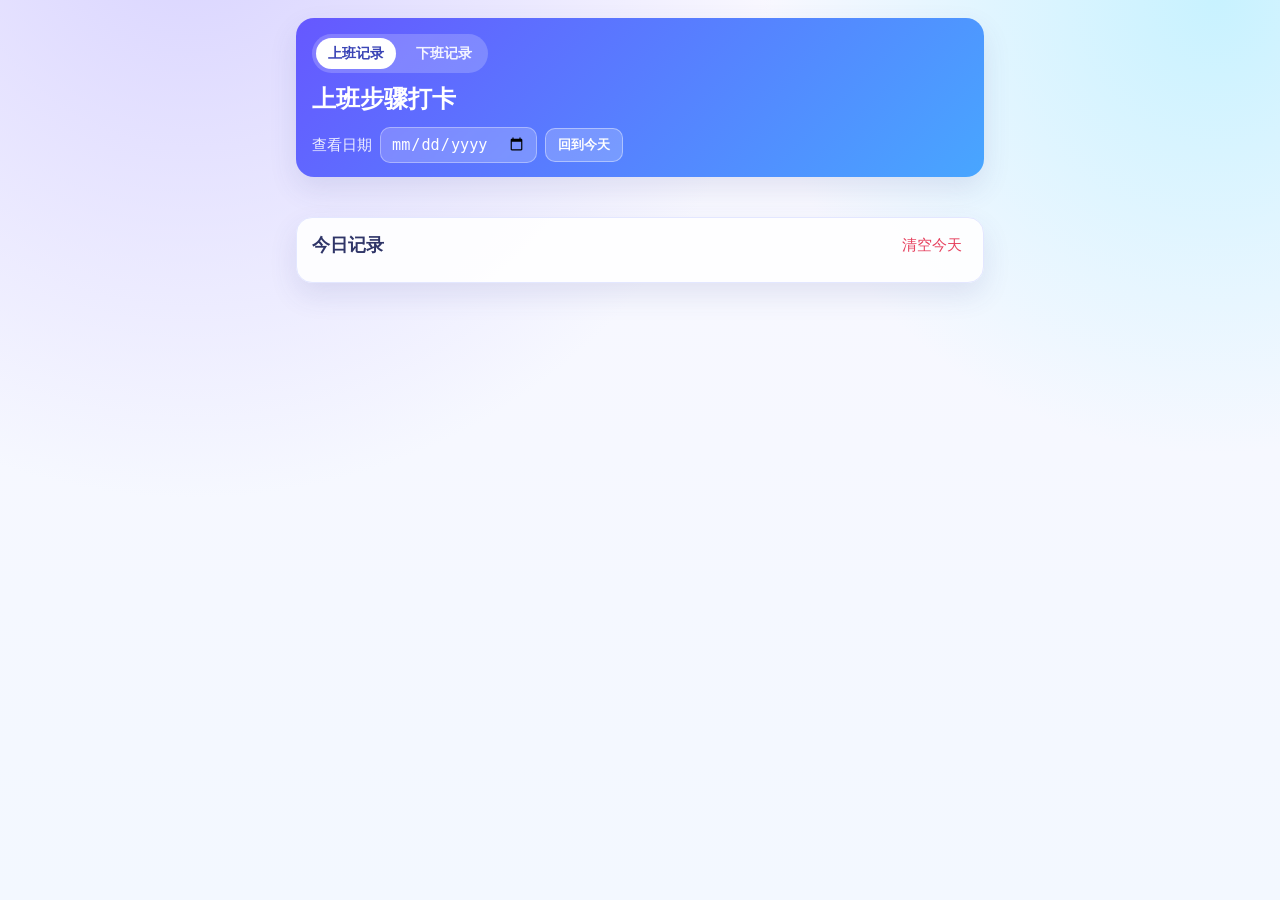
<file: Index.html>
<!doctype html>
<html lang="zh-CN">
<head>
  <meta charset="UTF-8" />
  <meta name="viewport" content="width=device-width, initial-scale=1.0, viewport-fit=cover" />
  <meta name="theme-color" content="#2563eb" />
  <meta name="apple-mobile-web-app-capable" content="yes" />
  <meta name="apple-mobile-web-app-status-bar-style" content="default" />
  <meta name="apple-mobile-web-app-title" content="上班打卡" />
  <title>上班时间记录</title>
  <link rel="manifest" href="./manifest.webmanifest" />
  <link rel="stylesheet" href="./style.css" />
</head>
<body>
  <main class="app">
    <header class="app-header">
      <nav class="mode-nav" aria-label="记录模式切换">
        <a class="mode-link active" href="./index.html">上班记录</a>
        <a class="mode-link" href="./offwork.html">下班记录</a>
      </nav>
      <h1>上班步骤打卡</h1>
      <p id="todayLabel" class="today-label"></p>
      <div class="date-controls">
        <label class="date-label" for="datePicker">查看日期</label>
        <input id="datePicker" class="date-picker" type="date" />
        <button id="goTodayBtn" class="go-today-btn" type="button">回到今天</button>
      </div>
    </header>

    <section class="actions" id="actions"></section>

    <section class="records">
      <div class="records-head">
        <h2>今日记录</h2>
        <button id="resetBtn" class="reset-btn" type="button">清空今天</button>
      </div>
      <ul id="recordsList" class="records-list"></ul>
    </section>
  </main>

  <template id="actionButtonTemplate">
    <button class="action-btn" type="button">
      <span class="name"></span>
      <span class="time"></span>
    </button>
  </template>

  <div id="methodModal" class="method-modal" hidden>
    <div id="methodBackdrop" class="method-backdrop"></div>
    <section class="method-sheet" role="dialog" aria-modal="true" aria-labelledby="methodTitle">
      <h3 id="methodTitle">到地铁站方式</h3>
      <div class="method-actions">
        <button id="methodBikeBtn" class="method-btn bike" type="button">骑车</button>
        <button id="methodWalkBtn" class="method-btn walk" type="button">走路</button>
      </div>
      <button id="methodCancelBtn" class="method-cancel-btn" type="button">取消</button>
    </section>
  </div>

  <script src="./app.js"></script>
</body>
</html>
</file>
<file: style.css>
:root {
  color-scheme: light;
  --bg: #f7f8ff;
  --card: #ffffff;
  --text: #1f2240;
  --subtle: #5f6689;
  --accent: #5b4bff;
  --accent-soft: #ece9ff;
  --danger: #e63f5d;
  --border: #e3e7ff;
  --mint: #39d6b3;
  --sun: #ffb547;
  --shadow: 0 12px 28px rgba(67, 76, 145, 0.12);
}

* {
  box-sizing: border-box;
}

body {
  margin: 0;
  background:
    radial-gradient(circle at 15% -10%, #d8d3ff 0%, transparent 40%),
    radial-gradient(circle at 95% 0%, #c8f2ff 0%, transparent 30%),
    linear-gradient(180deg, #f9f8ff 0%, #f3f8ff 100%);
  color: var(--text);
  font-family: "Microsoft YaHei", "PingFang SC", "Noto Sans SC", sans-serif;
}

.app {
  max-width: 720px;
  margin: 0 auto;
  padding: 18px 16px 28px;
  min-height: 100vh;
}

.app-header {
  background: linear-gradient(135deg, #6658ff 0%, #48a6ff 100%);
  color: #ffffff;
  border-radius: 18px;
  padding: 16px 16px 14px;
  box-shadow: var(--shadow);
}

.mode-nav {
  display: inline-flex;
  gap: 8px;
  padding: 4px;
  background: rgba(255, 255, 255, 0.2);
  border-radius: 999px;
}

.mode-link {
  text-decoration: none;
  color: rgba(255, 255, 255, 0.9);
  font-size: 0.9rem;
  font-weight: 700;
  padding: 6px 12px;
  border-radius: 999px;
}

.mode-link.active {
  background: #ffffff;
  color: #3b45b6;
}

.app-header h1 {
  margin: 10px 0 8px;
  font-size: 1.5rem;
}

.today-label {
  margin: 0;
  color: rgba(255, 255, 255, 0.9);
  font-size: 0.95rem;
}

.date-controls {
  margin-top: 12px;
  display: flex;
  align-items: center;
  gap: 8px;
  flex-wrap: wrap;
}

.date-label {
  color: rgba(255, 255, 255, 0.9);
  font-size: 0.92rem;
}

.date-picker {
  border: 1px solid rgba(255, 255, 255, 0.35);
  border-radius: 10px;
  padding: 7px 10px;
  font-size: 0.95rem;
  background: rgba(255, 255, 255, 0.2);
  color: #ffffff;
  backdrop-filter: blur(2px);
}

.go-today-btn {
  border: 1px solid rgba(255, 255, 255, 0.4);
  border-radius: 10px;
  padding: 7px 12px;
  background: rgba(255, 255, 255, 0.2);
  color: #ffffff;
  font-weight: 700;
}

.sync-controls {
  margin-top: 10px;
  display: flex;
  align-items: center;
  gap: 8px;
  flex-wrap: wrap;
}

.sync-status {
  font-size: 0.85rem;
  padding: 4px 10px;
  border-radius: 999px;
  background: rgba(255, 255, 255, 0.2);
  color: #ffffff;
}

.sync-status[data-status="ok"] {
  background: rgba(57, 214, 179, 0.35);
}

.sync-status[data-status="offline"] {
  background: rgba(255, 181, 71, 0.35);
}

.sync-btn {
  border: 1px solid rgba(255, 255, 255, 0.35);
  border-radius: 10px;
  padding: 6px 10px;
  background: rgba(255, 255, 255, 0.15);
  color: #ffffff;
  font-size: 0.88rem;
}

.actions {
  margin-top: 18px;
  display: grid;
  grid-template-columns: 1fr;
  gap: 12px;
}

.action-btn {
  width: 100%;
  border: 1px solid #dfe5ff;
  background: linear-gradient(140deg, #ffffff 0%, #f8f9ff 100%);
  border-radius: 14px;
  padding: 15px 13px;
  text-align: left;
  display: flex;
  justify-content: space-between;
  align-items: center;
  font-size: 1rem;
  color: var(--text);
  box-shadow: 0 8px 16px rgba(91, 75, 255, 0.08);
  transition: transform 0.15s ease, box-shadow 0.2s ease, border-color 0.2s ease;
}

.action-btn:hover {
  transform: translateY(-1px);
  box-shadow: 0 12px 20px rgba(91, 75, 255, 0.12);
}

.action-btn:active {
  transform: scale(0.985);
}

.action-btn .name {
  font-weight: 700;
}

.action-btn .time {
  color: var(--accent);
  font-variant-numeric: tabular-nums;
}

.action-btn.done {
  border-color: #7c6eff;
  background: linear-gradient(140deg, var(--accent-soft) 0%, #f6f4ff 100%);
}

.action-btn.done .time {
  color: #3f2fff;
}

.action-btn[disabled] {
  opacity: 0.58;
  box-shadow: none;
}

.action-btn:nth-child(3n + 1) {
  border-left: 4px solid var(--accent);
}

.action-btn:nth-child(3n + 2) {
  border-left: 4px solid var(--mint);
}

.action-btn:nth-child(3n + 3) {
  border-left: 4px solid var(--sun);
}

.records {
  margin-top: 22px;
  background: rgba(255, 255, 255, 0.9);
  border-radius: 16px;
  padding: 15px;
  border: 1px solid var(--border);
  box-shadow: var(--shadow);
}

.records-head {
  display: flex;
  justify-content: space-between;
  align-items: center;
}

.records-head h2 {
  margin: 0;
  font-size: 1.1rem;
  color: #2f3568;
}

.reset-btn {
  border: none;
  background: transparent;
  color: var(--danger);
  font-size: 0.92rem;
}

.records-list {
  list-style: none;
  margin: 10px 0 0;
  padding: 0;
}

.records-list li {
  padding: 11px 0;
  border-top: 1px solid var(--border);
  display: flex;
  justify-content: space-between;
  gap: 8px;
}

.records-list li:first-child {
  border-top: 0;
}

.record-name {
  color: var(--subtle);
}

.record-time {
  font-weight: 700;
  font-variant-numeric: tabular-nums;
  color: #2d3c8f;
}

.method-modal[hidden] {
  display: none;
}

.method-modal {
  position: fixed;
  inset: 0;
  z-index: 1000;
}

.method-backdrop {
  position: absolute;
  inset: 0;
  background: rgba(16, 24, 40, 0.42);
}

.method-sheet {
  position: absolute;
  left: 0;
  right: 0;
  bottom: 0;
  background: #ffffff;
  border-radius: 20px 20px 0 0;
  padding: 16px;
  box-shadow: 0 -10px 30px rgba(30, 35, 90, 0.25);
}

.method-sheet h3 {
  margin: 0 0 12px;
  font-size: 1.1rem;
  color: #27306b;
  text-align: center;
}

.method-actions {
  display: grid;
  grid-template-columns: 1fr 1fr;
  gap: 10px;
}

.method-btn {
  border: 0;
  border-radius: 14px;
  padding: 14px 10px;
  color: #ffffff;
  font-size: 1rem;
  font-weight: 700;
}

.method-btn.bike {
  background: linear-gradient(135deg, #4f46e5 0%, #6366f1 100%);
}

.method-btn.walk {
  background: linear-gradient(135deg, #0ea5e9 0%, #22d3ee 100%);
}

.method-cancel-btn {
  width: 100%;
  margin-top: 10px;
  border: 1px solid #e5e7f8;
  border-radius: 12px;
  padding: 11px 10px;
  background: #f9faff;
  color: #5b638a;
  font-size: 0.95rem;
}

.sync-sheet .sync-hint {
  margin: 0 0 12px;
  color: #5f6689;
  font-size: 0.92rem;
  text-align: center;
}

.sync-code-input {
  width: 100%;
  border: 1px solid #dfe5ff;
  border-radius: 12px;
  padding: 12px;
  font-size: 1rem;
  margin-bottom: 10px;
}

.method-cancel-btn.inline-cancel {
  margin-top: 0;
}

.stats-summary {
  margin-top: 18px;
  display: grid;
  grid-template-columns: repeat(2, minmax(0, 1fr));
  gap: 10px;
}

.summary-card {
  background: rgba(255, 255, 255, 0.92);
  border: 1px solid var(--border);
  border-radius: 14px;
  padding: 12px;
  box-shadow: var(--shadow);
}

.summary-card.work {
  border-left: 4px solid var(--accent);
}

.summary-card.offwork {
  border-left: 4px solid var(--mint);
}

.summary-card.diff {
  border-left: 4px solid var(--sun);
}

.summary-label {
  margin: 0;
  color: var(--subtle);
  font-size: 0.85rem;
}

.summary-value {
  margin: 6px 0 0;
  font-size: 1rem;
  font-weight: 700;
  color: #2f3568;
}

.stats-block h2 {
  margin: 0 0 8px;
  font-size: 1.05rem;
  color: #2f3568;
}

.interval-list {
  list-style: none;
  margin: 0;
  padding: 0;
}

.interval-list li {
  padding: 12px 0;
  border-top: 1px solid var(--border);
}

.interval-list li:first-child {
  border-top: 0;
}

.interval-route {
  display: flex;
  align-items: center;
  gap: 6px;
  font-weight: 700;
  color: #2f3568;
}

.interval-arrow {
  color: var(--subtle);
}

.interval-meta {
  margin-top: 6px;
  display: flex;
  justify-content: space-between;
  align-items: flex-start;
  gap: 8px;
  font-size: 0.9rem;
}

.interval-time {
  color: var(--subtle);
  font-variant-numeric: tabular-nums;
  flex-shrink: 0;
}

.interval-compare-group {
  display: flex;
  flex-direction: column;
  align-items: flex-end;
  gap: 4px;
  text-align: right;
}

.interval-duration {
  color: #3f2fff;
  font-weight: 700;
  font-variant-numeric: tabular-nums;
}

.interval-median {
  font-size: 0.82rem;
  font-weight: 700;
  font-variant-numeric: tabular-nums;
  white-space: nowrap;
}

.interval-median.faster {
  color: #0f9f75;
}

.interval-median.slower {
  color: #e63f5d;
}

.interval-median.neutral {
  color: var(--subtle);
}

.interval-empty {
  color: var(--subtle);
}

.compare-highlight .record-time {
  color: #e63f5d;
}

@media (min-width: 560px) {
  .actions {
    grid-template-columns: repeat(2, minmax(0, 1fr));
  }
}
</file>
